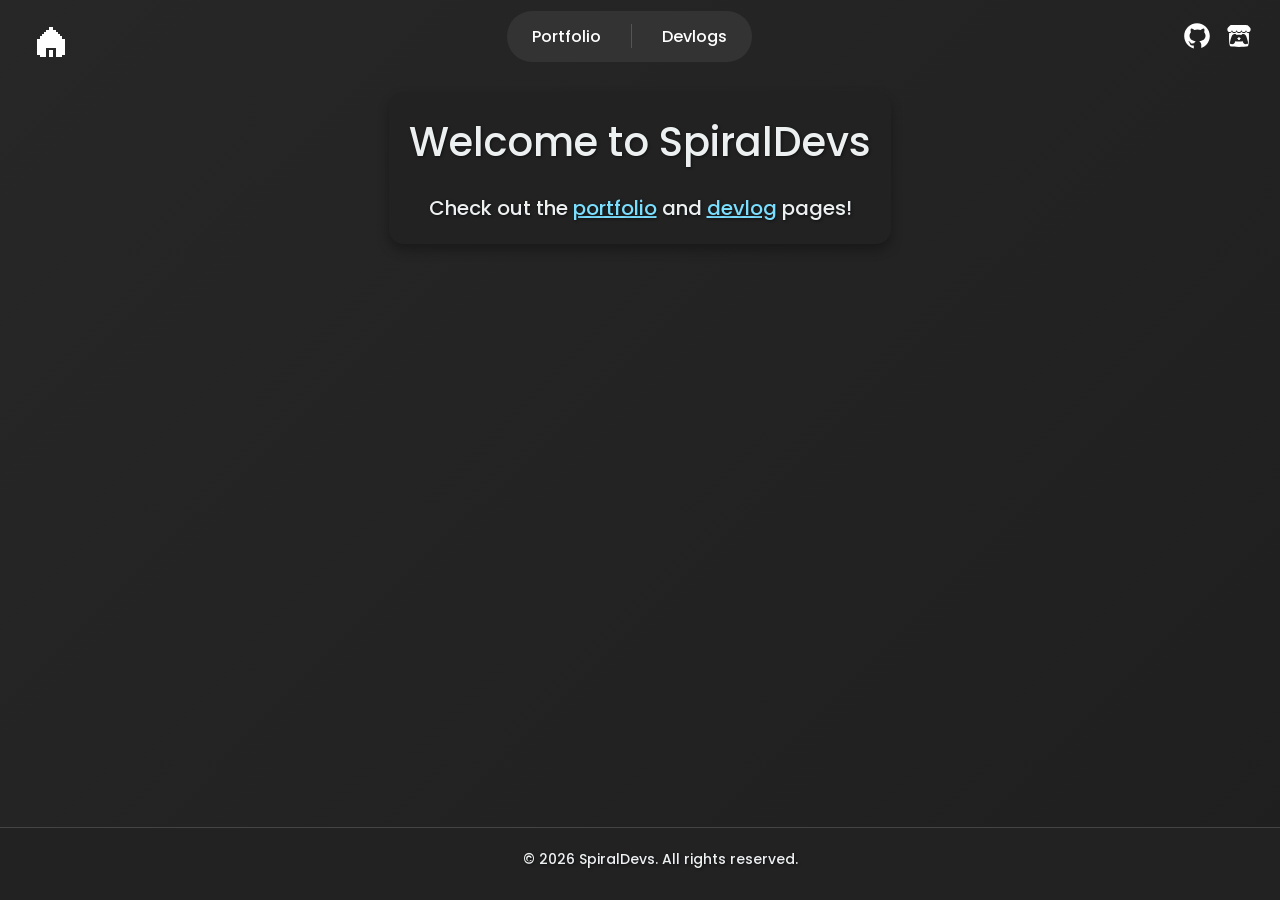
<file: index.html>
<!DOCTYPE html>
<html lang="en">

<head>
    <link rel="icon" type="image/x-icon" href="src/images/spiral.ico">
    <meta charset="UTF-8" />
    <meta http-equiv="X-UA-Compatible" content="IE=edge" />
    <meta name="viewport" content="width=device-width, initial-scale=1.0" />
    <title>Home - SpiralDevs</title>
 
    <meta content="SpiralDevs" property="og:title" />
    <meta content="Home page for spiraldevs.xyz" property="og:description" />

    <link href="https://fonts.googleapis.com/css2?family=Poppins:wght@300;400;500;600&display=swap" rel="stylesheet">
    <link rel="stylesheet" href="src/css/header.css">
    <link rel="stylesheet" href="src/css/index.css">
</head>

<body>
    <div class="top-bar blur-reveal">
        <div class="home-icon">
            <a href="https://spiraldevs.xyz/">
                <img src="src/images/png/home.png" alt="Home">
            </a>
        </div>
        <header>
            <nav>
                <div class="nav-container">
                    <ul class="nav_links">
                        <li>
                            <a href="https://spiraldevs.xyz/portfolio/" class="nav-item link-transition" data-direction="left">Portfolio</a>
                        </li>
                        <li>
                            <a href="https://spiraldevs.xyz/devlogs/" class="nav-item link-transition" data-direction="right">Devlogs</a>
                        </li>
                    </ul>
                </div>
            </nav>
        </header>
        <div class="github-link">
            <a href="https://github.com/SpiralDevs">
                <img src="src/images/svg/github.svg" width="32" height="32" alt="GitHub">
            </a>
        </div>
        <div class="itch-link">
            <a href="https://spirallikespc.itch.io/">
                <img src="src/images/svg/itchio.svg" width="32" height="32" alt="Itch.io">
            </a>
        </div>
    </div>

    <section class="home-body blur-reveal">
        <h1>Welcome to SpiralDevs</h1>
        <p>Check out the <a href="https://spiraldevs.xyz/portfolio/" class="link">portfolio</a> and <a href="https://spiraldevs.xyz/devlogs/" class="link">devlog</a> pages!</p>
    </section>

    <footer>
        <div class="container blur-reveal">
            <p>&copy; 2026 SpiralDevs. All rights reserved.</p>
        </div>
    </footer>

    <script type="text/javascript" src="src/js/index.js"></script>
</body>
</html>
</file>
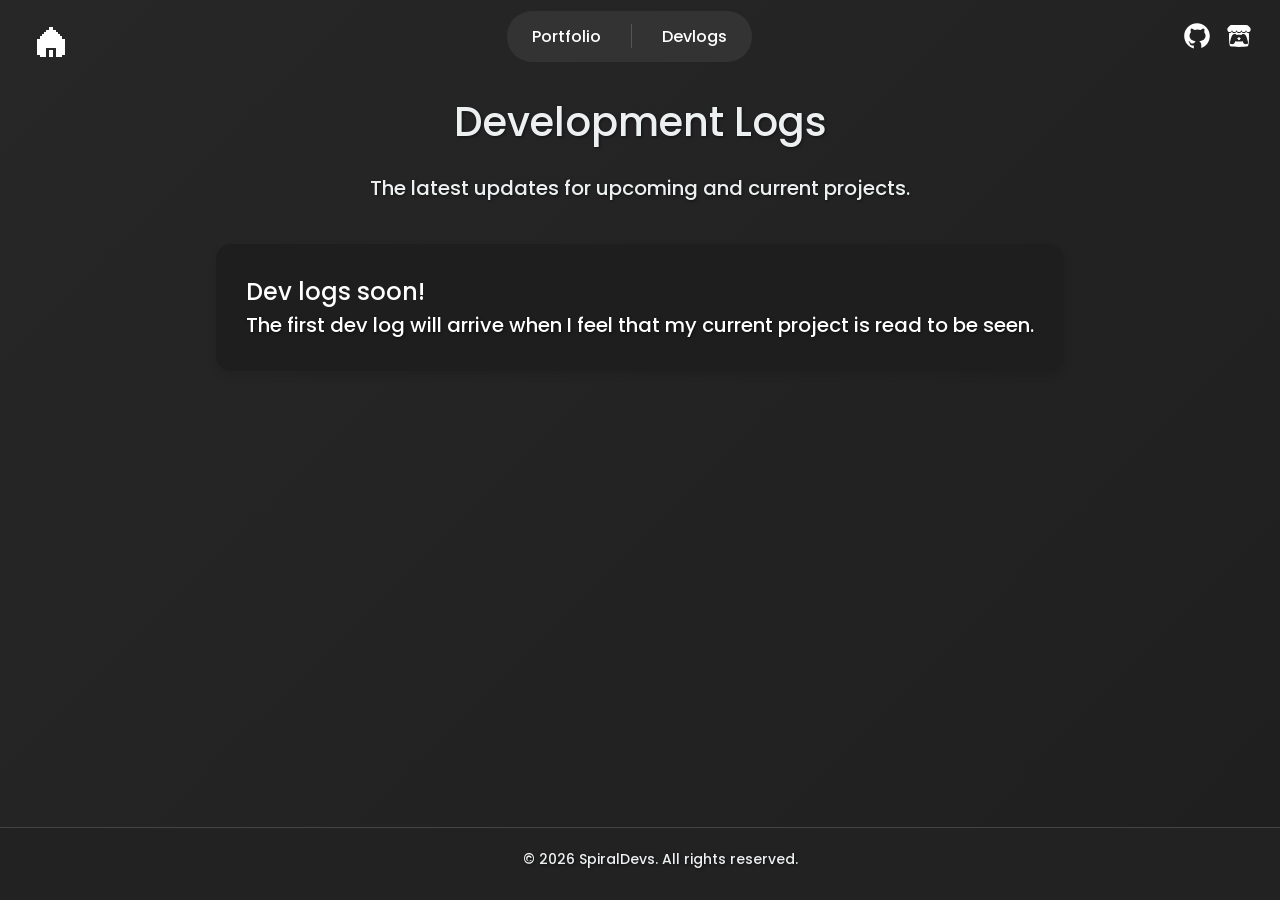
<file: devlogs/index.html>
<!DOCTYPE html>
<html lang="en">
<head>
    <link rel="icon" type="image/x-icon" href="../src/images/spiral.ico">
    <meta charset="UTF-8" />
    <meta http-equiv="X-UA-Compatible" content="IE=edge" />
    <meta name="viewport" content="width=device-width, initial-scale=1.0" />
    <title>Devlogs - SpiralDevs</title>

    <meta content="SpiralDevs" property="og:title" />
    <meta content="SpiralDevs Devlogs" property="og:description" />

    <link href="https://fonts.googleapis.com/css2?family=Poppins:wght@300;400;500;600&display=swap" rel="stylesheet">
    <link rel="stylesheet" href="../src/css/header.css">
    <link rel="stylesheet" href="../src/css/index.css">
    <link rel="stylesheet" href="devlogs.css">
</head>
<body>
    <div class="top-bar">
        <div class="home-icon">
            <a href="https://spiraldevs.xyz/">
                <img src="../src/images/png/home.png" alt="Home">
            </a>
        </div>
        <header>
            <nav>
                <div class="nav-container">
                    <ul class="nav_links">
                        <li>
                            <a href="https://spiraldevs.xyz/portfolio/" class="nav-item link-transition" data-direction="left">Portfolio</a>
                        </li>
                        <li>
                            <a href="https://spiraldevs.xyz/devlogs/" class="nav-item link-transition" data-direction="right">Devlogs</a>
                        </li>
                    </ul>
                </div>
            </nav>
        </header>
        <div class="github-link">
            <a href="https://github.com/SpiralDevs">
                <img src="../src/images/svg/github.svg" width="32" height="32" alt="GitHub">
            </a>
        </div>
        <div class="itch-link">
            <a href="https://spirallikespc.itch.io/">
                <img src="../src/images/svg/itchio.svg" width="32" height="32" alt="Itch.io">
            </a>
        </div>
    </div>

    <section id="devlogs-text">
        <h1>Development Logs</h1>
        <p>The latest updates for upcoming and current projects.</p>
    </section>
    
    <section id="devlogs" class="container">
        <div class="log-container">
            <div class="log-entry">
                <h2>Dev logs soon!</h2>
                <p>The first dev log will arrive when I feel that my current project is read to be seen.</p>
                <!-- <div class="log-entry-buttons"> -->
                    <!-- <a href="#" class="log-button">Read More</a>
                    <a href="#" class="log-button">View Changes</a> -->
                <!-- </div> -->
            </div>
        </div>

        <!-- <div class="log-container">
            <div class="log-entry">
                <h2>Log Entry 2</h2>
                <p>This is a description of log entry 2, detailing what was accomplished.</p>
                <div class="log-entry-buttons">
                    <a href="#" class="log-button">Read More</a>
                    <a href="#" class="log-button">View Changes</a>
                </div>
            </div>
        </div> -->
    </section>

    <footer>
        <div class="container">
            <p>&copy; 2026 SpiralDevs. All rights reserved.</p>
        </div>
    </footer>

    <script type="text/javascript" src="../src/js/index.js"></script>
</body>
</html>
</file>
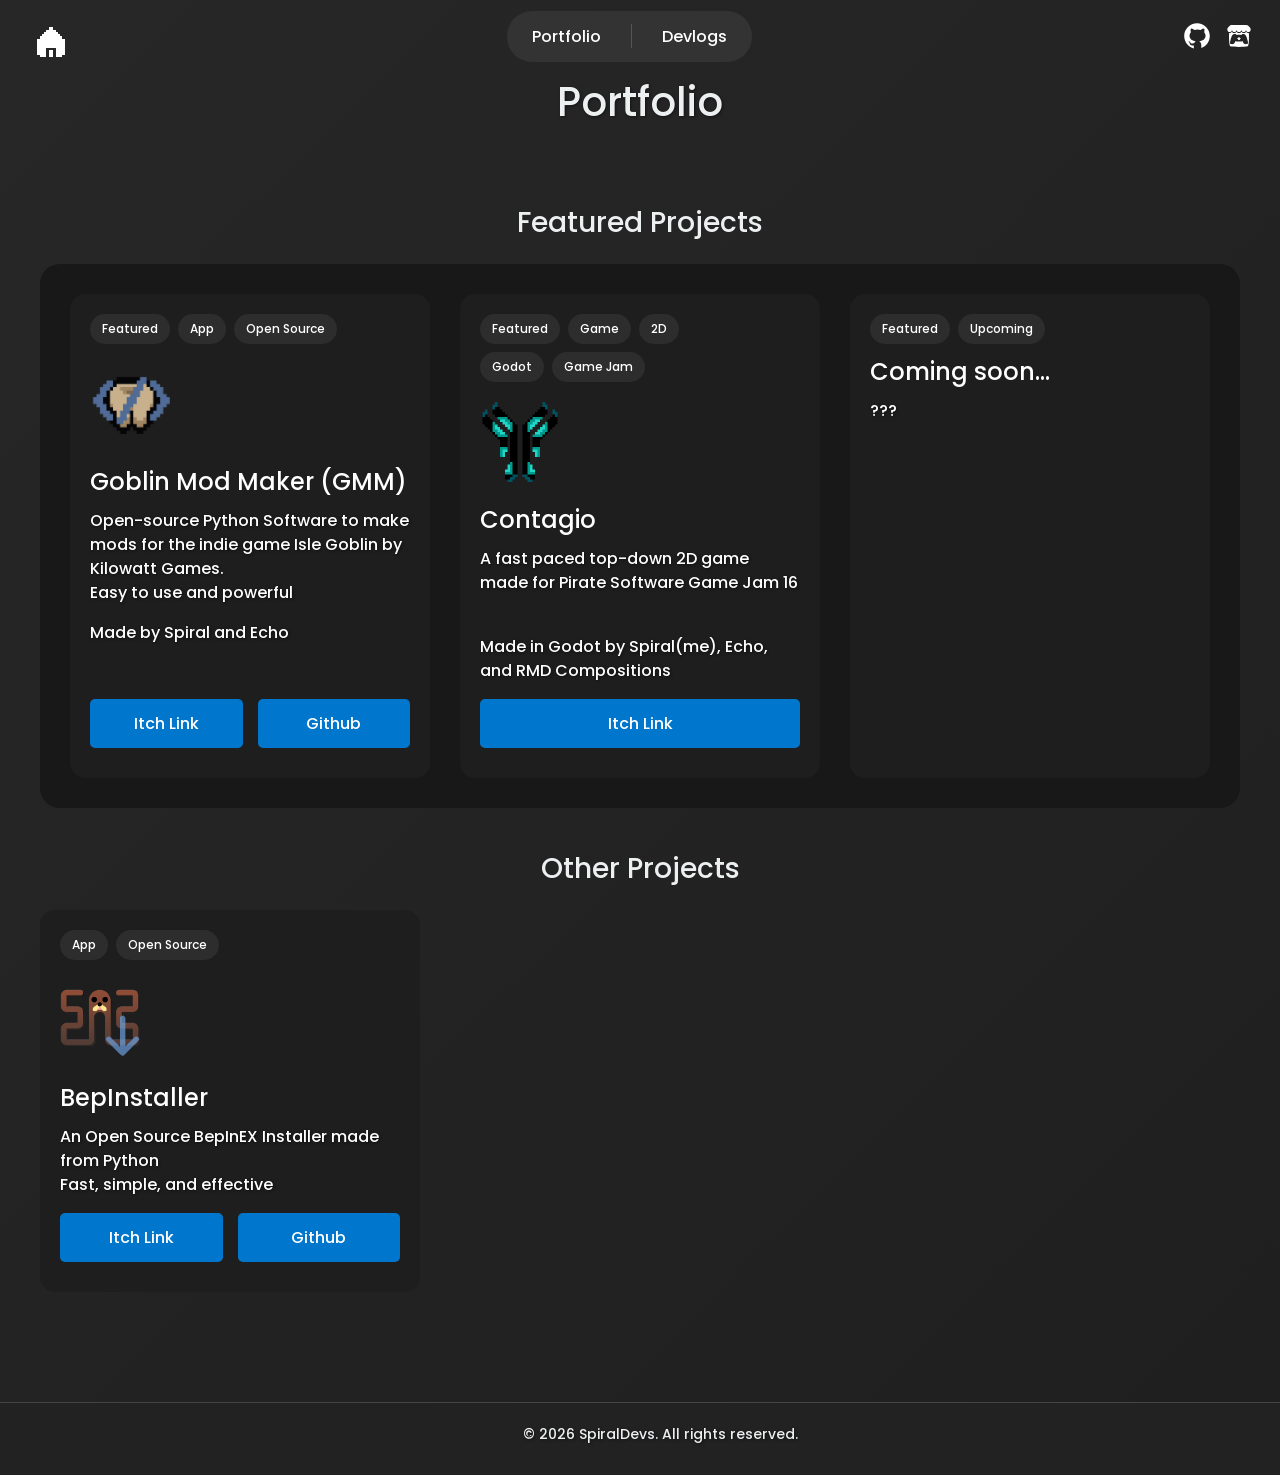
<file: portfolio/index.html>
<!DOCTYPE html>
<html lang="en">
    <head>
        <link rel="icon" type="image/x-icon" href="../src/images/spiral.ico">
        <meta charset="UTF-8" />
        <meta http-equiv="X-UA-Compatible" content="IE=edge" />
        <meta name="viewport" content="width=device-width, initial-scale=1.0" />
        <title>Portfolio - SpiralDevs</title>

        <meta content="SpiralDevs" property="og:title" />
        <meta content="Portfolio of SpiralDevs" property="og:description" />

        <link href="https://fonts.googleapis.com/css2?family=Poppins:wght@300;400;500;600&display=swap" rel="stylesheet">
        <link rel="stylesheet" href="../src/css/header.css">
        <link rel="stylesheet" href="../src/css/index.css">
        <link rel="stylesheet" href="portfolio.css">
    </head>

    <body>
        <div class="top-bar">
            <div class="home-icon">
                <a href="https://spiraldevs.xyz/">
                    <img src="../src/images/png/home.png" alt="Home">
                </a>
            </div>
            <header>
                <nav>
                    <div class="nav-container">
                        <ul class="nav_links">
                            <li>
                                <a href="https://spiraldevs.xyz/portfolio/" class="nav-item link-transition"
                                    data-direction="left">Portfolio</a>
                            </li>
                            <li>
                                <a href="https://spiraldevs.xyz/devlogs/" class="nav-item link-transition"
                                    data-direction="right">Devlogs</a>
                            </li>
                        </ul>
                    </div>
                </nav>
            </header>
            <div class="github-link">
                <a href="https://github.com/SpiralDevs">
                    <img src="../src/images/svg/github.svg" width="32" height="32" alt="GitHub">
                </a>
            </div>
            <div class="itch-link">
                <a href="https://spirallikespc.itch.io/">
                    <img src="../src/images/svg/itchio.svg" width="32" height="32" alt="Itch.io">
                </a>
            </div>
        </div>

        <section id="portfolio-text" class="container">
            <h1>Portfolio</h1>
        </section>

        <section id="portfolio" class="container">
        </section>

        <footer>
            <div class="container">
                <p>&copy; 2026 SpiralDevs. All rights reserved.</p>
            </div>
        </footer>

        <script type="text/javascript" src="portfolio.js"></script>
        <script type="text/javascript" src="../src/js/index.js"></script>
    </body>
</html>
</file>
<file: src/css/header.css>
/* header.css */
@import url('https://fonts.googleapis.com/css2?family=Poppins:wght@300;400;500;600&display=swap');

a, button {
    padding: 10px 15px;
    font-size: 14px;
}

/* Top Bar */
.top-bar {
    display: flex;
    justify-content: space-between;
    align-items: center;
    padding: 10px 20px;
    position: relative;
    z-index: 1000;
    width: 100%;
    box-sizing: border-box;
}

/* Icons and Links */
.home-icon {
    display: flex;
    align-items: center;
    position: relative;
    bottom: -5px;
}
.home-icon a{
    display: flex;
    align-items: center;
    text-decoration: none;
    color: #edf0f1;
}

.home-icon img {
    width: 32px;
    height: 32px;
    image-rendering: pixelated;
    image-rendering: -moz-crisp-edges;
    image-rendering: crisp-edges;
    transition: transform 0.3s ease, filter 0.3s ease;
}

.home-icon img:hover {
    transform: scale(1.15);
    filter: brightness(1.2);
}

.github-link, .itch-link {
    display: flex;
    align-items: center;
    margin: 0 -10px;
}

.github-link a, .itch-link a {
    display: flex;
    align-items: center;
    text-decoration: none;
    color: #edf0f1;
}

.github-link img, .itch-link img {
    height: 32px;
    width: 32px;
    transition: transform 0.3s, opacity 0.3s;
}

.github-link img:hover, .itch-link img:hover {
    transform: scale(1.15);
    opacity: 0.8;
}


/* Navigation Links */
header {
    display: flex;
    justify-content: center;
    align-items: center;
    width: 100%;
    margin: 0 auto;
    box-sizing: border-box;
}


.nav-container {
    display: flex;
    justify-content: center;
    width: 100%;
}

.nav_links {
    display: flex;
    list-style: none;
    background-color: #333;
    border-radius: 25px;
    padding: 5px;
    margin: 0;
    gap: 10px;
    box-sizing: border-box;
    width: 100%;
    justify-content: center;
}

.nav_links li {
    display: flex;
    align-items: center;
    position: relative;
}


.nav-links {
    display: flex;
    justify-content: center;
    gap: 10px;
    margin: 0 auto;
}

.nav_links li:not(:last-child)::after {
    content: '';
    height: 60%;
    width: 1px;
    background-color: #555;
    margin-left: 10px;
    align-self: center;
}


.nav-item {
    color: #fff;
    text-decoration: none;
    font-size: 16px;
    padding: 8px 20px;
    border-radius: 20px;
    transition: background-color 0.3s, transform 0.2s;
    display: flex;
    align-items: center;
    position: relative;
}

.nav-item:hover {
    background-color: rgba(255, 255, 255, 0.1);
    transform: scale(1.075);
}




/* Size Adjust For Small Screens */
@media (max-width: 768px) {
    .top-bar {
        padding: 10px 15px;
    }
    
    .nav_links {
        background-color: #333;
        border-radius: 25px;
        padding: 5px;
        gap: 10px;
        box-sizing: border-box;
        width: 100%;
        justify-content: center;
    }

    .home-body {
        max-width: 100%;
        margin: 10px;
        padding: 20px;
    }

    h1 {
        font-size: 2rem;
    }

    p {
        font-size: 1rem;
    }

    .modal-content {
        width: 90%;
        margin: 5% auto;
    }
}

/* Size Adjust For Extra Small Screens */
@media (max-width: 480px) {
    .home-body {
        padding: 15px;
    }

    h1 {
        font-size: 1.8rem;
    }

    p {
        font-size: 1rem;
    }

    .home-icon img {
        width: 54px;
        height: 32px;
    }

    .github-link img, .itch-link img{
        height: 32px;
        width: 32px;
    }

    .modal-content {
        width: 95%;
    }

    .nav_links {
        flex-direction: column;
        width: 100%;
        background-color: #333;
        padding: 8px;
        gap: 8px;
    }

    .nav_links li {
        position: relative;
        width: 100%;
        margin: 0;
    }

    .nav_links li:not(:last-child)::after {
        content: '';
        position: absolute;
        bottom: -4px;
        left: -10%;
        width: 100%;
        height: 1px;
        background-color: rgba(255, 255, 255, 0.2);
    }
}
</file>
<file: src/css/index.css>
/* Import Google Fonts */
@import url('https://fonts.googleapis.com/css2?family=Poppins:wght@300;400;500;600&display=swap');

/* Global Styles */
* {
  font-weight: 500;
  margin: 0;
  padding: 0;
  font-family: 'Poppins', sans-serif;
}

html, body {
  height: auto; /* Allow height to adjust based on content */
  min-height: 100vh;
  margin: 0;
  padding: 0;
  display: flex;
  flex-direction: column;
  overflow-x: hidden; /* Keep horizontal overflow hidden */
  overflow-y: auto; /* Enable vertical scrolling */
}

body {
  background: linear-gradient(135deg, #272727, #201f1f);
  color: #edf0f1;
}

/* Typography */


h1 {
  font-size: 2.5rem; /* Increased size for impact */
  margin-bottom: 20px;
  text-shadow: 1px 1px 3px rgba(0, 0, 0, 0.5);
}

h4, h5 {
  font-size: 18px; /* Slightly larger for better readability */
  color: #edf0f1;
  font-weight: 500;
  text-decoration: none;
  background-color: rgb(34, 34, 34);
}

p {
  font-size: 1.25rem; /* Increased size for emphasis */
  line-height: 1.6; /* Improved readability */
  text-shadow: 1px 1px 3px rgba(0, 0, 0, 0.5);
}

#typing-text {
  color: #FFFFFF;
  font-weight: 500;
  text-align: left;
  background-color: rgb(34, 34, 34);
  font-size: 15px;
  padding: 10px;
  height: 40px;
  width: 100%;
  outline: none;
  resize: none;
  box-sizing: border-box;
}

/* Layout */
main {
  flex: 1;
}

/* Ensure main fills available space inside the slide wrapper */
.page-slide-wrapper main {
  flex: 1 1 auto;
  display: block;
}
.blur-reveal {
  animation: fadeIn 1.2s ease-in;
}

.home-body {
  max-width: 700px;
  margin: 20px auto;
  text-align: center;
  padding: 20px;
  background-color: rgba(34, 34, 34, 0.8);
  border-radius: 15px;
  box-shadow: 0 6px 12px rgba(0, 0, 0, 0.3);
  transition: transform 0.3s ease, box-shadow 0.3s ease;
}

.home-body p {
  line-height: 1.6;
  margin: 0; /* Remove default margins */
  padding: 0; /* Remove default paddings */
}

.home-body a {
  line-height: 1.6; /* Improved readability */
  font-size: 1.25rem; /* Standardize font size */
  margin: 0; /* Remove margins around links */
  padding: 0; /* Remove paddings around links */
  color: #7adeff;
  text-decoration: underline;
}

.home-body a:hover {
  color: #ADD8E6;
}


.home-body:hover {
  transform: scale(1.02);
  box-shadow: 0 8px 16px rgba(0, 0, 0, 0.4);
}


/* Modal */
.modal {
  display: none;
  position: fixed;
  z-index: 1;
  left: 0;
  top: 0;
  width: 100%;
  height: 100%;
  overflow: auto;
  background-color: rgba(0, 0, 0, 0.6); /* Darker overlay */
}

.modal-content {
  background-color: #fefefe;
  margin: 10% auto; /* Adjusted for better centering */
  padding: 30px;
  border: 1px solid #888;
  width: 70%; /* Adjusted for better layout */
  border-radius: 10px; /* Added rounded corners */
}

/* Sidebar */
.w3-sidebar {
  width: 120px;
  background: #222;
}

/* Buttons and Links */
a, button {
  border: 0;
  font-weight: 500;
  font-size: 16px;
  color: #edf0f1;
  text-decoration: none;
  background-color: transparent;
  cursor: pointer;
}
button {
  background-color: #444;
  border-radius: 5px;
  padding: 10px 20px;
  transition: background-color 0.3s, box-shadow 0.3s;
}

button:hover {
  background-color: #555;
  box-shadow: 0 4px 8px rgba(0, 0, 0, 0.3);
}

a:hover {
  color: #ADD8E6;
}

.link {
  color: #7adeff;
  text-decoration: underline;
}

/* Lists */
ul {
  list-style-type: none;
}

/* Footer */
footer {
  background-color: #222;
  padding: 20px;
  text-align: center;
  width: 100%;
  margin-top: auto;
  border-top: 1px solid #444;
}

footer .container {
  display: flex;
  flex-direction: column;
  align-items: center;
}

footer p {
  margin-bottom: 10px;
  font-size: 0.875rem; /* Smaller font size for footer text */
}

footer .social-links a {
  margin: 0 15px; /* Increased margin for better spacing */
}

footer .social-links img {
  height: 32px; /* Slightly larger icons */
  width: 32px;
  transition: transform 0.3s, opacity 0.3s; /* Added opacity transition */
}

footer .social-links img:hover {
  transform: scale(1.1);
  opacity: 0.8; /* Slightly transparent on hover */
}

/* Responsive Adjustments */
@media (max-width: 480px) {
  body {
    font-size: 14px;
  }

  .home-body {
    padding: 10px;
  }

  h1 {
    font-size: 1.8rem;
  }

  p {
    font-size: 1.1rem;
  }
}

@media (max-width: 768px) {
  .home-body {
    padding: 15px;
  }

  h1 {
    font-size: 1.8rem;
  }

  p {
    font-size: 1.1rem;
  }
}

/* Animations */
@keyframes fadeIn {
  from {
    opacity: 0;
    transform: translateY(18px) scale(0.997);
    filter: blur(4px);
  }
  60% {
    opacity: 0.95;
    transform: translateY(6px) scale(0.999);
    filter: blur(1px);
  }
  to {
    opacity: 1;
    transform: translateY(0) scale(1);
    filter: blur(0);
  }
}

/* Page slide transition: exit left and enter from right */
body.page-exit {
  overflow: hidden;
}

.page-slide-wrapper {
  transition: transform 280ms cubic-bezier(.22,.9,.3,1), opacity 160ms ease;
  will-change: transform, opacity;
  display: flex;
  flex-direction: column;
  min-height: 100vh; /* ensure wrapper fills viewport so footer can stick */
}

/* when exiting, move whole content left and fade */
body.page-exit .page-slide-wrapper {
  transform: translateX(-18%) translateZ(0) scale(0.995);
  opacity: 0.0;
}

/* directional exits */
body.page-exit-left .page-slide-wrapper { transform: translateX(-18%) translateZ(0) scale(0.995); }
body.page-exit-right .page-slide-wrapper { transform: translateX(18%) translateZ(0) scale(0.995); }

/* when entering, start offscreen right */
body.page-enter .page-slide-wrapper {
  transform: translateX(6%) translateZ(0);
  opacity: 0.0;
}

/* default enter anim (from right -> center)
   page-enter-left will instead come from left */
body.page-enter.active .page-slide-wrapper {
  transform: translateX(0) translateZ(0) scale(1);
  opacity: 1;
}

body.page-enter-left .page-slide-wrapper { transform: translateX(-6%) translateZ(0); }
body.page-enter-right .page-slide-wrapper { transform: translateX(6%) translateZ(0); }

/* when no-enter is set (direct URL loads), avoid animating in */
body.no-enter .page-slide-wrapper { transition: none; transform: none; opacity: 1; }
</file>
<file: devlogs/devlogs.css>
/* Use CSS Grid for the development logs section */
#devlogs {
    display: grid;
    grid-template-columns: repeat(auto-fit, minmax(300px, 1fr));
    gap: 30px; /* Increased gap for consistency with portfolio */
    padding: 40px 20px; /* Matching padding from portfolio */
    max-width: 1200px; /* Set a max-width similar to portfolio */
    margin: 0 auto; /* Center the grid */
}

/* Centered text for development logs section */
#devlogs-text {
    text-align: center;
    margin-top: 20px;
}

/* Style for log entries */
.log-container {
    background-color: #1e1e1e; /* Consistent background color */
    border-radius: 15px; /* Rounded corners for uniformity */
    box-shadow: 0 4px 8px rgba(0, 0, 0, 0.1); /* Shadow effect */
    transition: transform 0.3s, box-shadow 0.3s; /* Transition effects */
}

.log-container:hover {
    transform: translateY(-10px); /* Hover effect */
    box-shadow: 0 20px 40px rgba(0, 0, 0, 0.2); /* Increased shadow on hover */
}

/* Style the log entry content */
.log-entry {
    color: white; /* Text color */
    padding: 30px; /* Matching padding from project cards */
}

/* Style the buttons within log entries */
.log-entry-buttons {
    display: flex;
    justify-content: space-around;
    margin-top: 20px; /* Increased margin for consistency */
}

.log-button {
    padding: 12px; /* Matching button padding */
    border-radius: 5px;
    background-color: #0077cc; /* Base blue color */
    color: white;
    text-decoration: none;
    text-align: center;
    transition: background-color 0.2s, transform 0.2s, box-shadow 0.2s; /* Add transitions */
    box-shadow: 0 3px 10px rgba(0, 0, 0, 0.2); /* Shadow effect */
}

.log-button:hover {
    background-color: #005fa3; /* Darker blue on hover */
    transform: translateY(-2px); /* Slight upward movement */
    box-shadow: 0 5px 15px rgba(0, 0, 0, 0.3); /* Increased shadow size on hover */
}

/* Responsive adjustments */
/* Responsive adjustments */
@media (max-width: 600px) {
    #devlogs {
        grid-template-columns: 1fr; /* Stack columns on small screens */
        padding: 20px; /* Adjusted padding for smaller screens */
        gap: 15px; /* Reduced gap for smaller screens */
    }

    .log-container {
        padding: 15px; /* Reduced padding for smaller screens */
    }

    .log-entry {
        padding: 15px; /* Further reduced padding for smaller screens */
    }

    .log-entry-buttons {
        flex-direction: column; /* Stack buttons vertically on small screens */
        gap: 10px; /* Reduced gap for smaller screens */
        margin-top: 15px; /* Adjusted margin for smaller screens */
    }

    .log-button {
        padding: 10px; /* Reduced padding for smaller screens */
    }
}
</file>
<file: portfolio/portfolio.css>
:root {
    --project-padding: 30px;
}

/* Portfolio Scaling & Headers */
#portfolio {
    display: block;
    gap: 30px;
    padding: 10px;
    max-width: 1200px;
    margin: 0 auto;
}

.section-header {
    text-align: center;
    font-size: 28px;
    margin: 40px 0 20px;
}

.featured-section {
    background-color: #181818;
    border-radius: 20px;
    padding: 30px;
    display: grid;
    grid-template-columns: repeat(3, minmax(260px, 1fr));
    grid-auto-rows: auto;
    gap: 30px;
    margin-bottom: 40px;
    align-items: stretch;

    --project-padding: 36px;
}

.other-grid {
    display: grid;
    grid-template-columns: repeat(3, minmax(260px, 1fr));
    grid-auto-rows: auto;
    gap: 30px;
    align-items: stretch;
    margin-bottom: 100px;
}
.featured-section > .project,
.other-grid > .project {
    display: flex;
    flex-direction: column;
    align-self: stretch;
    min-height: 0;
}

#portfolio-text {
    text-align: center;
    margin-top: 0px;
}

/* Tags */
.tag-container {
    display: flex;
    flex-wrap: wrap;
    gap: 8px;
    margin-bottom: 10px;
    padding-right: 60px;
}

.tag-btn {
    background-color: #2d2d2d;
    color: #fff;
    border: none;
    padding: 6px 12px;
    border-radius: 20px;
    font-size: 12px;
    cursor: pointer;
    transition: background-color 0.15s, transform 0.08s;
}

.tag-btn:hover {
    transform: scale(1.03);
}

.tag-btn.active {
    background-color: #0077cc;
    color: #fff;
    box-shadow: 0 6px 18px rgba(0, 119, 204, 0.18);
}

/* Expand button */
.expand-btn {
    position: absolute;
    top: 10px;
    right: 10px;
    background: #333;
    color: white;
    border: none;
    padding: 5px 10px;
    cursor: pointer;
    border-radius: 10px;
    transition: background 0.3s;
    z-index: 1;
    opacity: 0;
    box-shadow: 0 5px 10px rgba(0, 0, 0, 0.2);
}

.project:hover .expand-btn {
    opacity: 1;
}

.expand-btn:hover {
    background: #555;
    box-shadow: 0 10px 15px rgba(0, 0, 0, 0.4);
}

/* Modal */
.modal {
    display: none;
    position: fixed;
    z-index: 1000;
    left: 0;
    top: 0;
    width: 100%;
    height: 100%;
    background-color: rgba(0, 0, 0, 0.7);
    animation: fadeIn 0.3s ease-in-out;
}

.modal-content {
    background-color: #1e1e1e;
    margin: 10% auto;
    padding: 30px;
    width: 80%;
    max-width: 800px;
    border-radius: 15px;
    max-height: 80vh;
    position: relative;
    animation: slideDown 0.3s ease-in-out;
    display: flex;
    flex-direction: column;
    justify-content: space-between;
}

.modal-text {
    flex-grow: 1;
    overflow: auto;
}

.close-btn {
    position: absolute;
    top: 10px;
    right: 10px;
    background: #ff5b5b;
    color: white;
    border: none;
    padding: 5px 10px;
    cursor: pointer;
    border-radius: 4px;
    transition: background 0.3s;
}

.close-btn:hover {
    background: #e60000;
}

@keyframes fadeIn {
    from { opacity: 0; }
    to { opacity: 1; }
}

@keyframes slideDown {
    from { transform: translateY(-20px); opacity: 0; }
    to { transform: translateY(0); opacity: 1; }
}


/* Projects */
.project {
    background-color: #1e1e1e;
    border-radius: 15px;
    color: #fff;
    display: flex;
    flex-direction: column;
    padding: 20px; 
    transition: transform 0.3s, box-shadow 0.3s;
    position: relative;
}
.project:hover {
    transform: translateY(-10px);
    box-shadow: 0 20px 40px rgba(0, 0, 0, 0.2);
}

.project img {
    width: auto;
    height: auto;
    max-width: 80px;
    max-height: 80px;
    object-fit: contain;
    border-radius: 10px;
    margin-bottom: 20px;
    margin-top: 10px;
}

.project-content h2 {
    font-size: 24px;
    margin-bottom: 10px;
}

.project-content p {
    font-size: 16px;
    line-height: 1.5;
    margin: 0 0 1rem;
}

.project-buttons {
    display: flex;
    gap: 15px;
    justify-content: flex-end;
    width: 100%;
    margin-top: auto;
    margin-bottom: 10px;
}

.button {
    flex: 1;
    padding: 12px;
    border-radius: 5px;
    background-color: #0077cc;
    color: white;
    text-decoration: none;
    text-align: center;
    transition: background-color 0.2s;
    position: relative;
}

.button:hover {
    background-color: #005fa3;
}

/* Size Adjust For Smaller Screens */
@media (max-width: 1000px) {
    .featured-section,
    .other-grid {
        grid-template-columns: repeat(2, minmax(0, 1fr));
    }
}
/* Size Adjust For Even Smaller Screens */
@media (max-width: 600px) {
    .featured-section,
    .other-grid {
        grid-template-columns: 1fr;
        gap: 30px;
    }

    #portfolio {
        padding: 20px;
        gap: 15px;
    }

    .project {
        padding: 15px;
    }

    .project img {
        max-width: 60px;
        max-height: 60px;
        margin-bottom: 15px;
    }

    .project-content h2 {
        font-size: 18px;
    }

    .project-content p {
        font-size: 14px;
        line-height: 1.4;
    }

    .project-buttons {
        flex-direction: column;
        gap: 10px;
        margin-top: 15px;
        margin-bottom: 10px;
    }

    .button {
        padding: 10px;
    }
}
</file>
